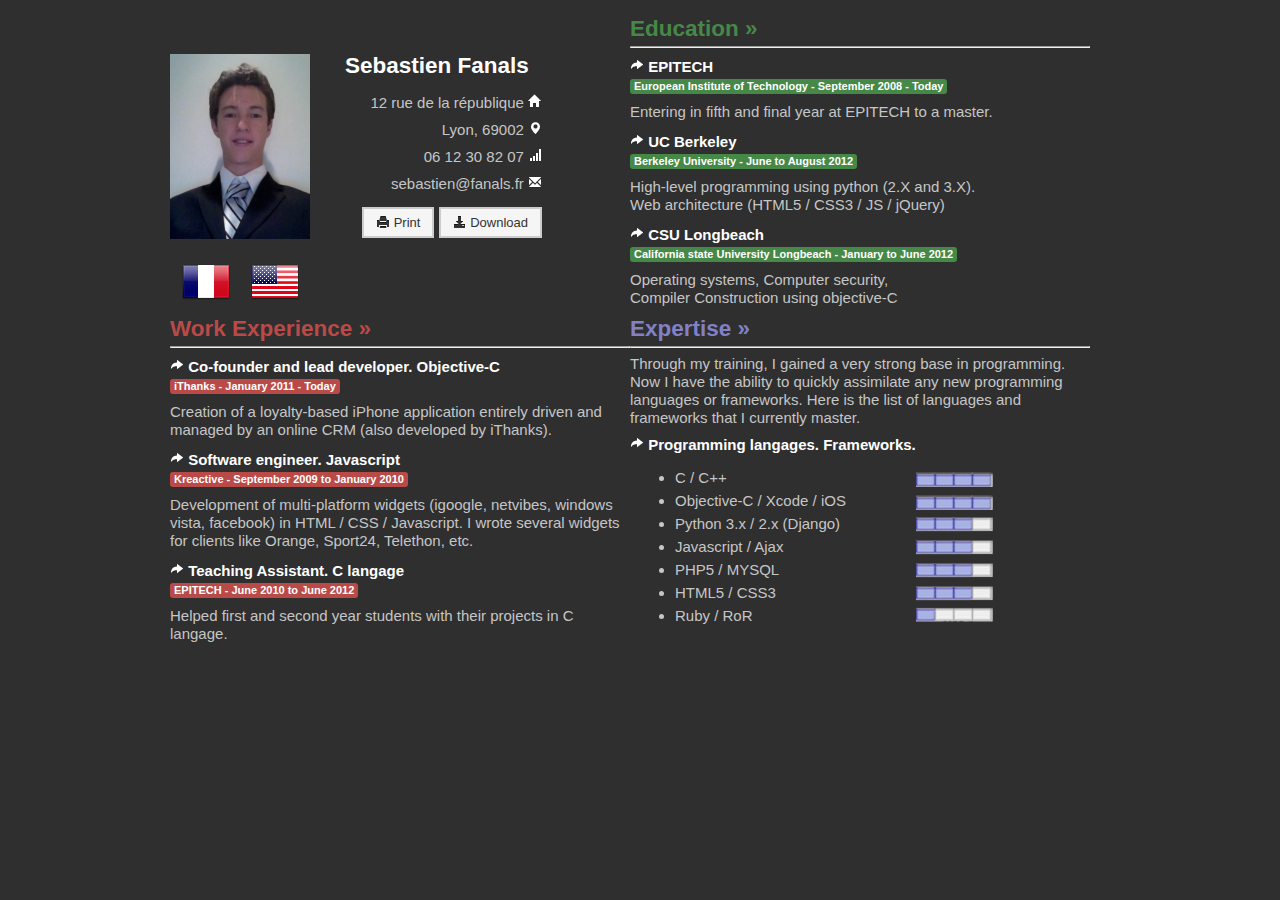
<file: Assignments/a2/index.html>
<!DOCTYPE html>
<html lang="en">
	<head>
		<meta charset="utf-8">
		<title>Sebastien Fanals CV</title>

		<meta name="author" content="Sebastien Fanals">
		<link rel="stylesheet" href="default.css" type="text/css" media="all" />		
		<link rel="shortcut icon" href="cv_icon.gif">
		<script type="text/javascript" src="http://ajax.googleapis.com/ajax/libs/jquery/1.7.2/jquery.min.js"></script>
		<script>
			$(document).ready(function() {
				$('#fr-flag').click(function()
				{
					if ($('.fr').attr('style') == "display: none; ")
					{
						$("#print-download a").attr({'href':'CV%20Sebastien%20Fanals%20FR.pdf'})
						var flagFade = true;
						var flagSlide = true;
						$('.us').slideToggle('slow', function()
						{
							if (flagSlide)
							{
								$('.fr').slideToggle('slow', function()
									{
										$('.title-us').fadeOut('normal', function()
										{
											if (flagFade)
											{
												$('.title-fr').fadeIn('normal');
											}
											flagFade = false
										})
									});
							}
							flagSlide = false;
						})
					}
				});
				$('#us-flag').click(function()
				{
					if ($('.us').attr('style') == "display: none; ")
					{
						$("#print-download a").attr({'href':'CV%20Sebastien%20Fanals%20EN.pdf'})
						var flagFade = true;
						var flagSlide = true;
						$('.fr').slideToggle('slow', function()
						{
							if (flagSlide)
							{
								$('.us').slideToggle('slow', function()
									{
										$('.title-fr').fadeOut('normal', function()
										{
											if (flagFade)
											{
												$('.title-us').fadeIn('normal');
											}
											flagFade = false
										})
									});
							}
							flagSlide = false;
						})
					}
				});
			});
		</script>

	</head>
	<body>
		<div class="container">

			<div id="profil" class="content">
				
				<img id="profile-picture" src="profil.jpeg" alt="profil picture">
				<h2 id="my-name">Sebastien Fanals</h2>
				
				<div id="info" class="content">
					<p>12 rue de la république <i class="icon-home icon-white"></i></p>
					<p>Lyon, 69002 <i class="icon-map-marker icon-white"></i></p>
					<p><a href="tel:0612308207">06 12 30 82 07</a> <i class="icon-signal icon-white"></i></p>
					<p><a href="mailto:sebastien@fanals.fr"> sebastien@fanals.fr</a> <i class="icon-envelope icon-white"></i></p>
					<p id="print-download">
						<a class="button" href='CV%20Sebastien%20Fanals%20EN.pdf'><i class="icon-print"></i> Print</a>
						<a class="button" href='CV%20Sebastien%20Fanals%20EN.pdf'><i class="icon-download-alt"></i> Download</a>
					</p>
				</div>
				<div class="clear"></div>
				<table id="flags">
					<tr>
						<td><img id="fr-flag" src="fr.png" alt="fr logo" /></td>
						<td><img id="us-flag" src="us.png" alt="us logo" /></td>
					</tr>
				</table>
			</div>

			<div id="education" class="content">
				<h2 class="title-fr green" style="display: none; ">Formation &raquo; </h2>
				<h2 class="title-us green" style="display: block; ">Education &raquo; </h2>
				<hr>
				<div class="fr" style="display: none; ">
					<div class="content">
						<h4><i class="icon-share-alt icon-white"></i> <a href="http://www.epitech.eu">EPITECH</a></h4>
						<p><span class="label label-green">European Institute of Technology - De Septembre 2008 à Aujourd'hui</span></p>
						<p>Entré en 5ème et dernière année avec un master à la clef.</p>
					</div>
					<div class="content">
						<h4><i class="icon-share-alt icon-white"></i> <a href="http://www.berkeley.edu">UC Berkeley</a></h4>
						<p><span class="label label-green">Berkeley University - Juin à Août 2012</span></p>
						<p>Programmation haut niveau: python (2.X and 3.X).<br>Architecture Web (HTML5 / CSS3 / JS/ jQuery)</p>
					</div>
					<div class="content">
						<h4><i class="icon-share-alt icon-white"></i> <a href="http://www.csulb.edu">CSU Longbeach</a></h4>
						<p><span class="label label-green">California state University Longbeach - Janvier à Juin 2012</span></p>
						<p>Systèmes d’exploitation. Sécurité Informatique.<br>Compilateur realisé en objective-C.</p>
					</div>
				</div>
				<div class="us" style="display: block; ">
					<div class="content">
						<h4><i class="icon-share-alt icon-white"></i> <a href="http://www.epitech.eu">EPITECH</a></h4>
						<p><span class="label label-green">European Institute of Technology - September 2008 - Today</span></p>
						<p>Entering in fifth and final year at EPITECH to a master.</p>
					</div>
					<div class="content">
						<h4><i class="icon-share-alt icon-white"></i> <a href="http://www.berkeley.edu">UC Berkeley</a></h4>
						<p><span class="label label-green">Berkeley University - June to August 2012</span></p>
						<p>High-level programming using python (2.X and 3.X). <br>Web architecture (HTML5 / CSS3 / JS / jQuery)</p>
					</div>
					<div class="content">
						<h4><i class="icon-share-alt icon-white"></i> <a href="http://www.csulb.edu">CSU Longbeach</a></h4>
						<p><span class="label label-green">California state University Longbeach - January to June 2012</span></p>
						<p>Operating systems, Computer security, <br>Compiler Construction using objective-C</p>
					</div>
				</div>
			</div>
			<div class="clear"></div>
			<div id="work" class="content">
				<h2 class="title-fr red" style="display: none; ">Experience professionnelle &raquo; </h2>
				<h2 class="title-us red" style="display: block; ">Work Experience &raquo; </h2>
				<hr>
				<div class="fr" style="display: none; ">
					<div class="content">
						<h4>
							<i class="icon-share-alt icon-white"></i> <a href="http://ithanks.fr">Co-fondateur et développeur en chef. Objective-C</a>
						</h4>
						<p><span class="label label-red">iThanks - Janvier 2011 à Aujourd'hui</span></p>
						<p>Réalisation d’une application iPhone dans le domaine de la fidélisation entièrement piloté et administré par un CRM en ligne (CRM également développé par iThanks)</p>
					</div>
					<div class="content">
						<h4><i class="icon-share-alt icon-white"></i> <a href="http://www.kreactive.com">Ingénieur développement. Javascript</a></h4>
						<p><span class="label label-red">Kreactive - Septembre 2009 à Janvier 2010</span></p>
						<p>Dévelopement de widgets multi-platforme (igoogle, netvibes, windows vista, facebook) en HTML / CSS / Javascript / Mootools pour des clients tels que Orange, Sport24, etc</p>
					</div>
					<div class="content">
						<h4><i class="icon-share-alt icon-white"></i> <a href="http://www.epitech.eu">Assistant pédagogique. Langage C</a></h4>
						<p><span class="label label-red">EPITECH - Juin 2010 à Aujourd'hui</span></p>
						<p>Cours au tableau dispensés aux élèves de première année dans le but d'approfondir leurs connaissances sur le langage de programmation C. <br>Suivi des élèves en difficulté tout au long de l'année.</p>
					</div>
				</div>
				<div class="us" style="display: block; ">
					<div class="content">
						<h4><i class="icon-share-alt icon-white"></i> <a href="http://ithanks.fr">Co-founder and lead developer. Objective-C</a></h4>
						<p><span class="label label-red">iThanks - January 2011 - Today</span></p>
						<p>Creation of a loyalty-based iPhone application entirely driven and managed by an online CRM (also developed by iThanks). </p>
					</div>
					<div class="content">
						<h4><i class="icon-share-alt icon-white"></i> <a href="http://www.kreactive.com">Software engineer. Javascript</a></h4>
						<p><span class="label label-red">Kreactive - September 2009 to January 2010</span></p>
						<p>Development of multi-platform widgets (igoogle, netvibes, windows vista, facebook) in HTML / CSS / Javascript. I wrote several widgets for clients like Orange, Sport24, Telethon, etc. </p>
					</div>
					<div class="content">
						<h4><i class="icon-share-alt icon-white"></i> <a href="http://www.epitech.eu">Teaching Assistant. C langage</a></h4>
						<p><span class="label label-red">EPITECH - June 2010 to June 2012</span></p>
						<p>Helped first and second year students with their projects in C langage.</p>
					</div>
				</div>	
			</div>
		    
		    <div id="expertise" class="content">
				<h2 class="title-fr purple" style="display: none; ">Expertise &raquo; </h2>
				<h2 class="title-us purple" style="display: block; ">Expertise &raquo; </h2>
				<hr>
				<div class="fr" style="display: none; ">
					<div class="content">
						<p>Grâce à ma formation, j’ai acquis une certaine expertise dans le domaine de la programmation et dans la capacité à pouvoir très rapidement assimiler de nouveaux langages. <br>Voici la liste des langages et frameworks actuellement maîtrisés.</p>
						<h4><i class="icon-share-alt icon-white"></i> Langages de programmation. Frameworks. </h4>
						<div>
							<div id="skills" class="content">
								<ul>
									<li>C / C++</li>
									<li>Objective-C / Xcode / iOS</li>
									<li>Python 3.x / 2.x (Django)</li>
									<li>Javascript / Ajax</li>
									<li>PHP5 / MYSQL</li>
									<li>HTML5 / CSS3</li>
									<li>Ruby / RoR</li>
								</ul>
							</div>
							<div id="notation" class="content">
								<ul>
									<li class="four-star"></li>
									<li class="four-star"></li>
									<li class="three-star"></li>
									<li class="three-star"></li>
									<li class="three-star"></li>
									<li class="three-star"></li>
									<li class="one-star"></li>
								</ul>
							</div>
						</div>
					</div>
				</div>
				<div class="us" style="display: block; ">
					<div class="content">
						<p>Through my training, I gained a very strong base in programming. Now I have the ability to quickly assimilate any new programming languages​​ or frameworks. Here is the list of languages ​​and frameworks that I currently master.</p>
						<h4><i class="icon-share-alt icon-white"></i> Programming langages. Frameworks. </h4>
						<div>
							<div id="skills" class="content">
								<ul>
									<li>C / C++</li>
									<li>Objective-C / Xcode / iOS</li>
									<li>Python 3.x / 2.x (Django)</li>
									<li>Javascript / Ajax</li>
									<li>PHP5 / MYSQL</li>
									<li>HTML5 / CSS3</li>
									<li>Ruby / RoR</li>
								</ul>
							</div>
							<div id="notation" class="content">
								<ul>
									<li class="four-star"></li>
									<li class="four-star"></li>
									<li class="three-star"></li>
									<li class="three-star"></li>
									<li class="three-star"></li>
									<li class="three-star"></li>
									<li class="one-star"></li>
								</ul>
							</div>
						</div>
					</div>
				</div>
			</div>
			<div class="clear"></div>
		</div>
	</body>
</html>
</file>
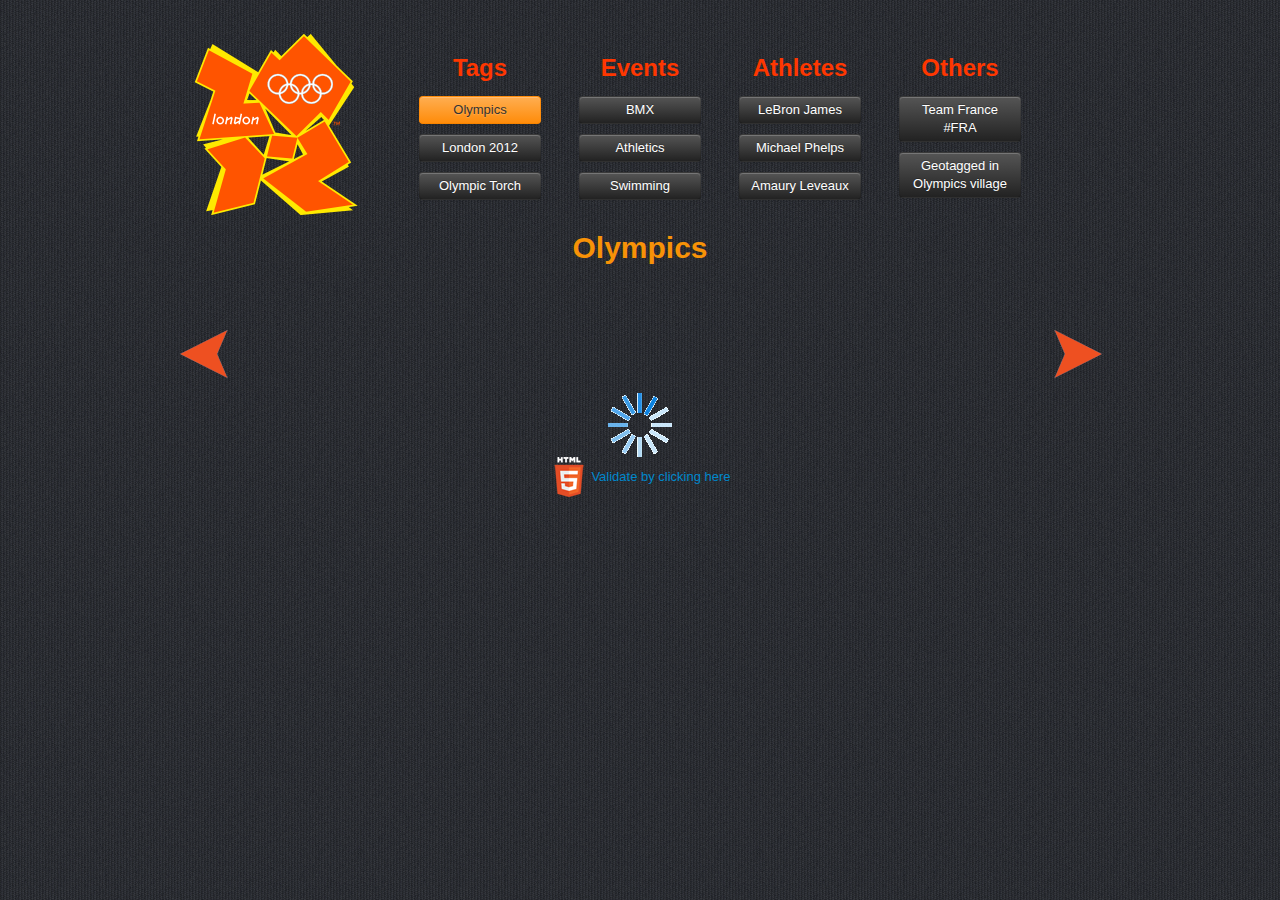
<file: Assignments/a4/index.html>
<!DOCTYPE HTML>
<html>
<head>
	<title>Assignment 4 (API Instagram)</title>

	<meta charset="UTF-8" />
	<meta name="author" content="Sebastien Fanals">

	<link rel="stylesheet" type="text/css" href="css/bootstrap.css" media="screen" />
	<link rel="stylesheet" type="text/css" href="css/liquidcarousel.css" media="screen" />
	<link rel="stylesheet" type="text/css" href="css/jquery.lightbox-0.5.css" media="screen" />
	<link rel="stylesheet" type="text/css" href="css/style.css" media="screen" />

	<script type="text/javascript" src="http://ajax.googleapis.com/ajax/libs/jquery/1.7.2/jquery.min.js"></script>
	<script type="text/javascript" src="js/jquery.lightbox-0.5.js"></script>
	<script type="text/javascript" src="js/jquery.liquidcarousel.pack.js"></script>
	<script type="text/javascript" src="js/functions.js"></script>
</head>
<body>
	<div class="container">
		<div class="row">
			<div class="span3">
				<img src="img/london2012_logo.png" alt="logo london 2012" />
			</div>
			<div class="span2">
				<h2>Tags</h2>
				<ul class="unstyled">
					<li><a class="btn btn-custom" href="tag_olympics">Olympics</a></li>
					<li><a class="btn btn-inverse" href="tag_london2012">London 2012</a></li>
					<li><a class="btn btn-inverse" href="tag_olympictorch">Olympic Torch</a></li>
				</ul>
			</div>
			<div class="span2">
				<h2>Events</h2>
				<ul class="unstyled">
					<li><a class="btn btn-inverse" href="tag_olympicbmx">BMX</a></li>
					<li><a class="btn btn-inverse" href="tag_athletics">Athletics</a></li>
					<li><a class="btn btn-inverse" href="tag_swimming">Swimming</a></li>
				</ul>
			</div>
			<div class="span2">
				<h2>Athletes</h2>
				<ul class="unstyled">
					<li><a class="btn btn-inverse" href="user_kingjames">LeBron James</a></li>
					<li><a class="btn btn-inverse" href="user_m_phelps00">Michael Phelps</a></li>
					<li><a class="btn btn-inverse" href="user_aleveaux">Amaury Leveaux</a></li>
				</ul>
			</div>
			<div class="span2">
				<h2>Others</h2>
				<ul class="unstyled">
					<li><a class="btn btn-inverse" href="tag_teamfrance">Team France #FRA</a></li>
					<!-- Lat/long of the olympics village: latitude: 51.54615 longitude: -0.01269 -->
					<li><a class="btn btn-inverse" href="geotag_51.54615_-0.01269">Geotagged in Olympics village</a></li>
				</ul>
			</div>
		</div>
		<div class="row">
			<div class="span12 center">
				<h1 id="carousel_title">Olympics</h1>
				<img id="loading_icon" src="img/load.gif" alt="loading icon" />
			</div>
		</div>		
		<div id="liquid">
			<span class="previous"></span>
			<div class="wrapper">
				<ul>
					
				</ul>
			</div>
			<span class="next"></span>
		</div>
	</div>
	<div id="footer">
		<a href="http://validator.w3.org/check?uri=http%3A%2F%2Fpeople.ischool.berkeley.edu%2F~i155-001%2Fi153%2Fa4%2F">
			<table id="html_validator">
				<tr><td><img src="img/HTML5.png" alt="html5 validator icon" /></td><td>Validate by clicking here</td></tr>
			</table>
		</a>
	</div>
</body>
</html>
</file>
<file: Assignments/a2/default.css>
body {
  margin: 0;
  font-family: "Lucida grande", Helvetica, Arial, sans-serif;
  font-size: 15px;
  line-height: 18px;
  color: #C6C6C6;
  background-color: #2F2F2F;
  margin-top:10px;
  margin-bottom:10px;
}

a {
  text-decoration: none;
  color: inherit;
}

a:hover {
  text-decoration: underline;
}

p {
  margin: 0 0 9px;
}

h1, h2, h3, h4, h5, h6 {
  margin: 0;
  font-weight: bold;
  color: white;
  margin-top: 3px;
}

#work > div {
  height: 350px;
}

.clear {
  clear: both;
}

.container {
  width: 940px;
  margin: auto;
}

.content {
  width: 460px;
  float: left;
}

.button {
  padding: 6px 12px 6px;
  font-size: 13px;
  color: #333333;
  text-align: center;
  background-color: #f5f5f5;
  border: 2px solid #cccccc;
  transition:border 0.5s;
  -webkit-transition:border 0.5s;
  -o-transition:border 0.5s;
  -moz-transition:border 0.5s;
}

.button:hover {
  border: 2px solid green;
  text-decoration: none;
}

.label {
  font-size: 11px;
  font-weight: bold;
  line-height: 14px;
  color: #ffffff;
  padding: 1px 4px 2px;
  border-radius: 3px;
  -webkit-border-radius: 3px;
  -moz-border-radius: 3px;
}

.label-red {
  background-color: #B94A48;
}

.label-green {
  background-color: #468847;
}

.red {
  color: #B94A48;
}

.green {
  color: #468847;
}

.purple {
  color: #8181c8;
}

#profil {
  margin-top: 44px;
}

#profile-picture {
  float: left;
  margin-right: 35px;
}

#print-download {
  margin-top: 20px;
}

#flags {
  margin-top: 10px;
}

#flags td {
  width: 65px;
  text-align: center;
  height: 60px;
}

#flags img {
  width: 48px;
  cursor: pointer;
  transition: width 0.2s;
  -webkit-transition: width 0.2s;
  -o-transition: width 0.2s;
  -moz-transition: width 0.2s;
}

#flags img:hover {
  width: 53px;
}

#info {
  text-align: right;
  margin-top: 19px;
  width: 197px;
}

#education {
  margin-top: 7px;
}

#expertise li {
  margin: 5px;
}

#notation {
  width: 200px;
}

#notation li {
  background-image: url("notation.png");
  height: 18px;
  width: 79px;
}

#notation ul {
  list-style: none;
}

.four-star { background-position: 0px 0px; }
.three-star { background-position: 0px 51px; }
.two-star { background-position: 0px 33px; }
.one-star { background-position: 0px 16px; }

#skills {
  width: 240px;
}

[class^="icon-"], [class*=" icon-"] {
  display: inline-block;
  width: 14px;
  height: 14px;
  line-height: 14px;
  vertical-align: text-top;
  background-image: url("icons.png");
  background-position: 14px 14px;
  background-repeat: no-repeat;
}

.icon-white {
  background-image: url("icons-white.png");
}

.icon-envelope {
  background-position: -72px 0;
}

.icon-signal {
  background-position: -408px 0;
}

.icon-home {
  background-position: 0 -24px;
}

.icon-download-alt {
  background-position: -96px -24px;
}

.icon-print {
  background-position: -96px -48px;
}

.icon-map-marker {
  background-position: -24px -72px;
}

.icon-share-alt {
  background-position: -336px -96px;
}

.icon-arrow-left {
  background-position: -240px -96px;
}

.icon-arrow-right {
  background-position: -264px -96px;
}

.icon-arrow-up {
  background-position: -289px -96px;
}

.icon-arrow-down {
  background-position: -312px -96px;
}
</file>
<file: Assignments/a4/css/liquidcarousel.css>
#liquid {
	border-radius:10px 10px 10px 10px;
	padding:10px 0;
	margin-top: -30px;
}
#liquid .previous, #liquid .next {
	display:block;
	height:126px;
	width:64px;
	margin:0;
	padding:0;
	background-repeat: no-repeat;
	cursor: pointer;
}

#liquid .previous {
	background-image:url('../img/previous.png');
	float:left;
	background-position-x: 9px;
}

#liquid .next {
	background-image:url('../img/next.png');
	float:right;
	background-position-x: 7px;
}
#liquid ul li {
	padding:0 2px;
	margin:0;
}
#liquid ul li a img {
	-webkit-box-shadow: 5px 5px 3px #222;
	box-shadow: 5px 5px 3px #222;
}
#liquid img {
	width: 240px;
	border: 5px solid white;
	-webkit-transition: border 0.5s;
	-moz-transition: border 0.5s;
	-o-transition: border 0.5s;
	-ms-transition: border 0.5s;
	transition: border 0.5s;
}

#liquid img:hover {
	border: 5px solid #FE3700;
}
</file>
<file: Assignments/a4/css/style.css>
body {
	background: url('../img/vertical_cloth.png');
}

.container {
	/*background-image: url('../img/bg_container.png');*/
	margin-top: 20px;
}

#loading_icon {
	position: relative;
	top: 127px;
}

#html_validator {
	margin: auto;
}

li {
	margin-top: 10px;
}

h1 {
	color: #f79207;
}

h2 {
	margin-top: 30px;
	color: #FE3700;
}

ul, h2 {
	text-align: center;
}

.center {
	text-align: center;	
}

.btn {
	width: 100px;
}

.btn-custom {
  background-color: hsl(32, 100%, 52%) !important;
  background-repeat: repeat-x;
  filter: progid:DXImageTransform.Microsoft.gradient(startColorstr="#ffae51", endColorstr="#ff8c0a");
  background-image: -khtml-gradient(linear, left top, left bottom, from(#ffae51), to(#ff8c0a));
  background-image: -moz-linear-gradient(top, #ffae51, #ff8c0a);
  background-image: -ms-linear-gradient(top, #ffae51, #ff8c0a);
  background-image: -webkit-gradient(linear, left top, left bottom, color-stop(0%, #ffae51), color-stop(100%, #ff8c0a));
  background-image: -webkit-linear-gradient(top, #ffae51, #ff8c0a);
  background-image: -o-linear-gradient(top, #ffae51, #ff8c0a);
  background-image: linear-gradient(#ffae51, #ff8c0a);
  border-color: #ff8c0a #ff8c0a hsl(32, 100%, 48.5%);
  color: #333 !important;
  text-shadow: 0 1px 1px rgba(255, 255, 255, 0.23);
  -webkit-font-smoothing: antialiased;
}
</file>
